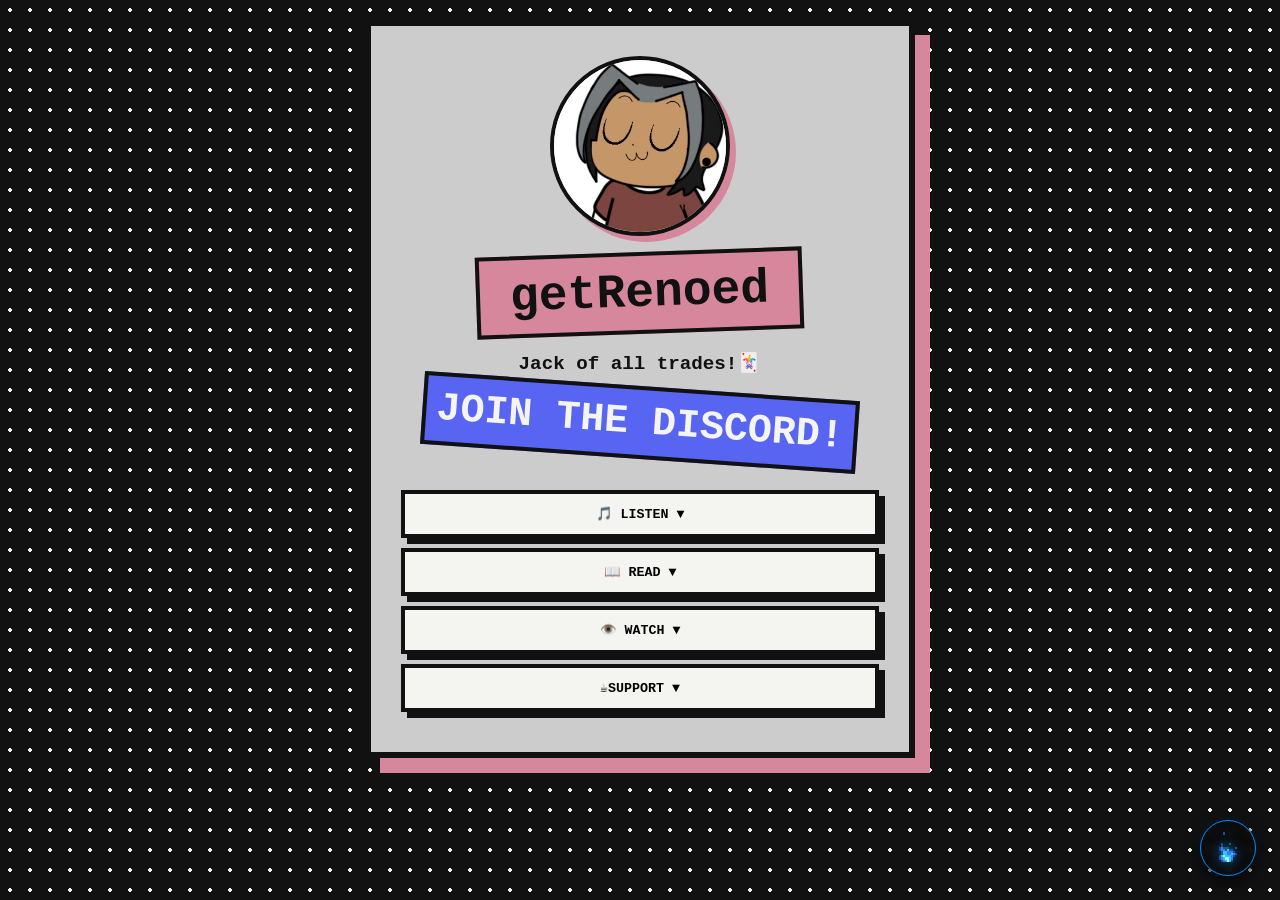
<file: getrenoed/index.htm>
<!DOCTYPE html>
<html lang="es">
<head>
  <base target="_blank">
  <meta name="viewport" content="width=device-width, initial-scale=1">
  <meta charset="utf-8">
  <title> getRenoed - Links </title>
  <link rel="stylesheet" href="style.css">
</head>

<body>
  <div id="container">
  <div class="hero-container" style="text-align: center; margin-bottom: 30px;">
<a href="/getrenoed/index.htm" target="_self" style="text-decoration: none; color: inherit;">
  <img src="perfil.jpg" 
       alt="Reno Quintero" 
       style="width: 180px; height: 180px; border-radius: 50%; border: 4px solid var(--negro); object-fit: cover; margin-bottom: 1px; box-shadow: 6px 6px 0px var(--rosa);cursor: url('images/ani_cursor.gif'), pointer;">
</a>
  <h1> <a href="/getrenoed/index.htm" target="_self" style="color: var(--negro)"><span translate="no">getRenoed</span></a>
  </h1>
      <h2>
        Jack of all trades!🃏
      </h2>
  <h3>
  <a href="https://discord.gg/ZHpCRGwGhR" style="margin-bottom: 5px;">JOIN THE <span translate="no"> DISCORD!</span> </a>
  </h3>
    </div>

    <button class="dropdown-btn" onclick="toggleMenu('escucha')">🎵 LISTEN ▼</button>
    <div id="escucha" class="dropdown-content">
      <a href="https://tidal.com/artist/76852786" class="btn-negro"><span translate="no">TIDAL</span></a>
      <a href="https://music.youtube.com/@reno.quintero" class="btn-negro">YOUTUBE MUSIC</a>
    </div>

    <button class="dropdown-btn" onclick="toggleMenu('lee')">📖 READ ▼</button>
    <div id="lee" class="dropdown-content">
      <a href="https://www.instagram.com/getRenoed" class="btn-negro">INSTAGRAM</a>
      <a href="https://bsky.app/profile/getRenoed.bsky.social" class="btn-negro">BSKY</a>
      <a href="https://twitter.com/getrenoed" class="btn-negro">TWITTER(X)</a>
    </div>

    <button class="dropdown-btn" onclick="toggleMenu('mira')">👁️ WATCH ▼</button>
    <div id="mira" class="dropdown-content">
      <a href="https://www.youtube.com/@getRenoed" class="btn-negro">YOUTUBE</a>
      <a href="https://www.youtube.com/@getvoded" class="btn-negro">YOUTUBE (VODs)</a>
      <a href="https://www.twitch.tv/getrenoed" class="btn-negro"><span translate="no">TWITCH</span></a>
      <a href="https://www.tiktok.com/@getrenoed" class="btn-negro">TIKTOK</a>
    </div>

    <button class="dropdown-btn" onclick="toggleMenu('apoya')">☕️SUPPORT ▼</button>
    <div id="apoya" class="dropdown-content">
      <a href="https://ko-fi.com/renoquintero" class="btn-negro">KO-FI</a>
      <a href="https://reno-quintero.bandcamp.com/track/an-logo" class="btn-negro">BANDCAMP</a>
      <a href="https://discord.gg/ZHpCRGwGhR" class="btn-negro"><span translate="no">DISCORD</span></a>
    </div>

  </div>


<aside class="sfn-float-widget" aria-label="SFN Lore Portal">
    <a href="https://renoquintero.com/soulfirenation/index2.htm" class="sfn-float-link" target="_self">
      <img src="blue-flame.gif" alt="Blue Flame" class="sfn-float-icon" id="sfn-widget-img" />
      <span class="sfn-tooltip">The <span translate="no"> Soulfire Nation </span> Archives</span>
    </a>
  </aside>

  <!-- language select -->
  <div class="gtranslate_wrapper"></div>
<script>window.gtranslateSettings = {"default_language":"en","native_language_names":true,"detect_browser_language":true,"languages":["en","es","it","fr"],"wrapper_selector":".gtranslate_wrapper","flag_style":"3d","alt_flags":{"en":"usa","es":"mexico"}}</script>
<script src="https://cdn.gtranslate.net/widgets/latest/float.js" defer></script>
  
  <script>
    function toggleMenu(id) {
      var x = document.getElementById(id);
      if (x.style.display === "flex") {
        x.style.display = "none";
      } else {
        x.style.display = "flex";
      }
    }
    const widgetImg = document.getElementById('sfn-widget-img');
    if (widgetImg) {
      widgetImg.src = 'blue-flame.gif?' + Date.now();
    }
    function copiarLink() {
      navigator.clipboard.writeText(window.location.href);
      alert("¡Copied!");
    }
  </script>

</body>
</html>
</file>
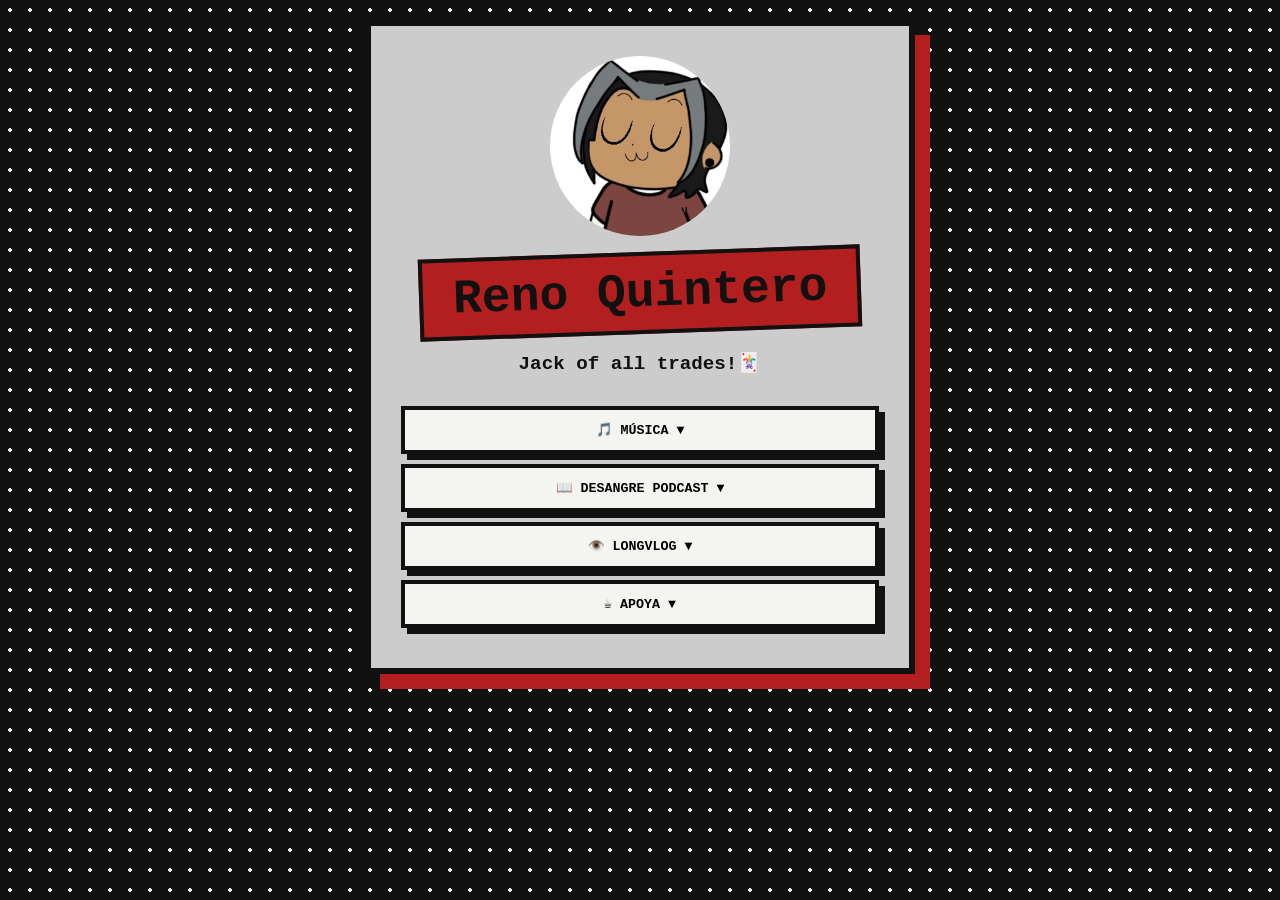
<file: renoquintero/index.htm>
<!DOCTYPE html>
<html lang="es">
<head>
  <base target="_blank">
  <meta name="viewport" content="width=device-width, initial-scale=1">
  <meta charset="utf-8">
  <title>Reno Quintero - Enlaces</title>
  <link rel="stylesheet" href="style.css">
</head>

<body>
  <div id="container">
  <div class="hero-container" style="text-align: center; margin-bottom: 30px;">
<a href="index.html" target="_self" style="text-decoration: none; color: inherit;">
  <img src="perfil.jpg" 
       alt="Reno Quintero" 
       style="width: 180px; height: 180px; border-radius: 50%; border: 4px solid var(--negro); object-fit: cover; margin-bottom: 1px; box-shadow: 6px 6px 0px var(--rosa);cursor: url('images/ani_cursor.gif'), pointer;">
</a>
  <h1> <a href="/renoquintero/index.htm" target="_self" style="color: var(--negro)">Reno Quintero </a>
  </h1>
      <h2>
        Jack of all trades!🃏
      </h2>
    </div>
    
    <button class="dropdown-btn" onclick="toggleMenu('escucha')">🎵 Música ▼</button>
    <div id="escucha" class="dropdown-content">
      <a href="https://tidal.com/artist/76852786" class="btn-negro">TIDAL</a>
      <a href="https://music.youtube.com/@reno.quintero" class="btn-negro">YOUTUBE MUSIC</a>
    </div>

    <button class="dropdown-btn" onclick="toggleMenu('lee')">📖 Desangre Podcast ▼</button>
    <div id="lee" class="dropdown-content">
      <a href="#" class="btn-negro">YOUTUBE (pronto!)</a>
    </div>

    <button class="dropdown-btn" onclick="toggleMenu('mira')">👁️ LongVlog ▼</button>
    <div id="mira" class="dropdown-content">
      <a href="https://youtu.be/loU-BAVOU3E" class="btn-negro">TEMPORADA 1</a>
      <a href="#" class="btn-negro">TEMPORADA 2 (PROXIMAMENTE)</a>
    </div>

    <button class="dropdown-btn" onclick="toggleMenu('apoya')">☕️ Apoya ▼</button>
    <div id="apoya" class="dropdown-content">
      <a href="https://ko-fi.com/renoquintero" class="btn-negro">KO-FI</a>
      <a href="https://reno-quintero.bandcamp.com/track/an-logo" class="btn-negro">BANDCAMP</a>
    </div>

  </div>

  <script>
    function toggleMenu(id) {
      var x = document.getElementById(id);
      if (x.style.display === "flex") {
        x.style.display = "none";
      } else {
        x.style.display = "flex";
      }
    }
    const widgetImg = document.getElementById('sfn-widget-img');
    if (widgetImg) {
      widgetImg.src = 'blue-flame.gif?' + Date.now();
    }
    function copiarLink() {
      navigator.clipboard.writeText(window.location.href);
      alert("¡Copied!");
    }
  </script>

</body>
</html>
</file>
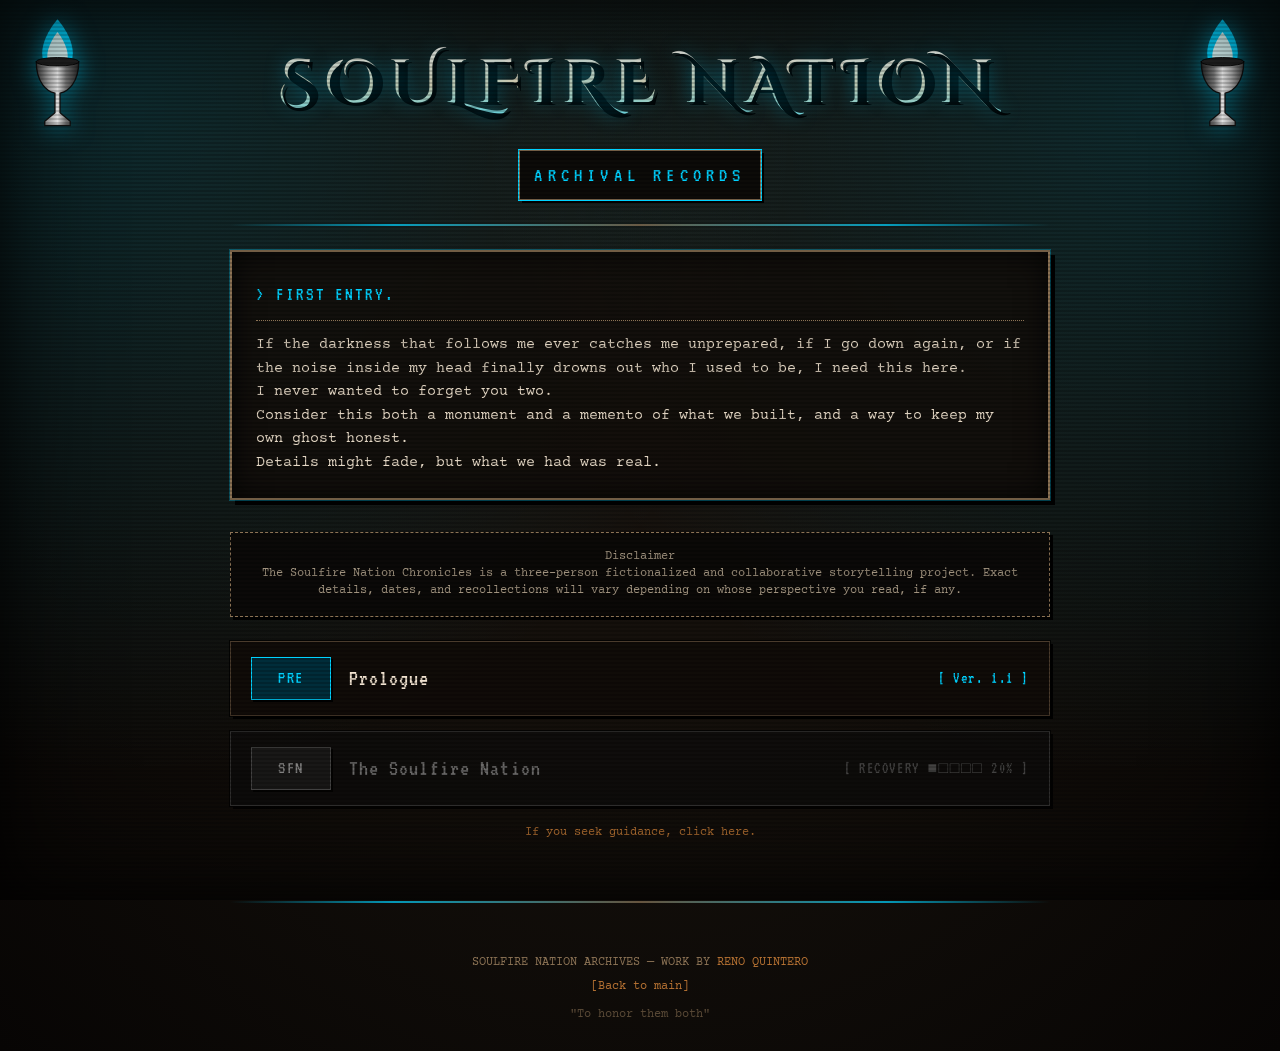
<file: soulfirenation/index.htm>
<!DOCTYPE html>
<html lang="en">
<head>
<link rel="icon" type="image/x-icon" href="https://renoquintero.com/soulfirenation/favicon.ico">

  <meta charset="UTF-8">
  <meta name="viewport" content="width=device-width, initial-scale=1.0">
  <title>Soulfire Nation Chronicles</title>
  
  <!-- Atmosphere, Manuscript & Retro Fonts -->
  <link rel="preconnect" href="https://fonts.googleapis.com">
  <link rel="preconnect" href="https://fonts.gstatic.com" crossorigin>
  <link href="https://fonts.googleapis.com/css2?family=Cinzel+Decorative:wght@700&family=Cinzel:wght@600;900&family=VT323&family=Courier+Prime:ital,wght@0,400;0,700;1,400&display=swap" rel="stylesheet">

  <link rel="stylesheet" href="style.css">
</head>
<body>

  <!-- MAIN LOBBY CONTENT -->
  <div class="lobby-wrapper">

    <!-- FIRST ENTRY -->
    <div class="anchor-box">
      <header>> FIRST ENTRY.</header>
      <p>If the darkness that follows me ever catches me unprepared, if I go down again, or if the noise inside my head finally drowns out who I used to be, I need this here.</p>
      <p>I never wanted to forget you two.</p>
      <p>Consider this both a monument and a memento of what we built, and a way to keep my own ghost honest.</p>
      <p>Details might fade, but what we had was real.</p>
    </div>

    <!-- DISCLAIMER BOX -->
    <div class="disclaimer-box">
      <p>Disclaimer</p>
      <p>The <span translate="no">Soulfire Nation</span> Chronicles is a three-person fictionalized and collaborative storytelling project. Exact details, dates, and recollections will vary depending on whose perspective you read, if any.</p>
    </div>

<!-- ERA CHAPTER LINKS -->
<div class="era-grid">
      
<!-- Prologue -->
      <a href="/soulfirenation/chapters/prologue.htm" class="era-card">
        <div class="era-info">
          <span class="era-tag tag-cyan">PRE</span>
          <span class="era-title"> Prologue </span>
        </div>
        <span class="era-status" style="color: var(--cyan)">[ Ver. 1.1 ]</span>
      </a>
      
<!-- Gray -->
  <a href="#" class="era-card is-gray">
    <div class="era-info">
      <span class="era-tag tag-gray">SFN</span>
      <span class="era-title"> The <span translate="no">Soulfire Nation</span> </span>
    </div>
        <span class="era-status">[ RECOVERY ■□□□□ 20% ]</span>
  </a>


<a href="/soulfirenation/chapters/guide.htm" style="text-align: center; font-size: 12px;"> If you seek guidance, click here. </a>

</div>
    
<hr class="parchment-hr">

</div>

<script src="template.js"></script>
</body>
</html>
</file>
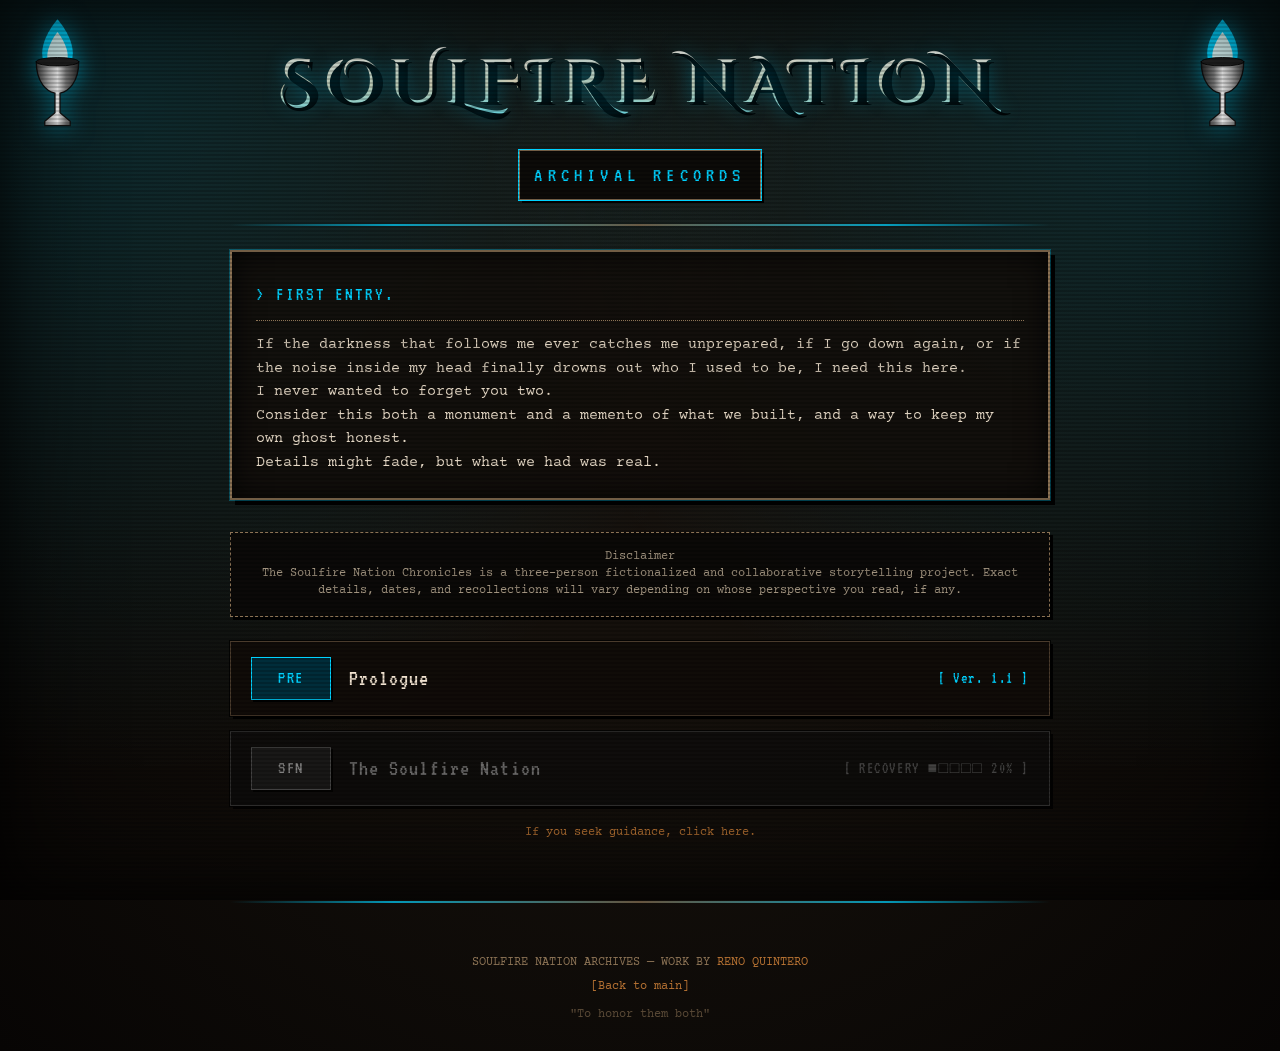
<file: soulfirenation/index.html>
<!DOCTYPE html>
<html lang="en">
<head>
  <meta charset="UTF-8">
  <meta name="viewport" content="width=device-width, initial-scale=1.0">
  <title>Soulfire Nation Chronicles</title>
  
  <!-- Atmosphere, Manuscript & Retro Fonts -->
  <link rel="preconnect" href="https://fonts.googleapis.com">
  <link rel="preconnect" href="https://fonts.gstatic.com" crossorigin>
  <link href="https://fonts.googleapis.com/css2?family=Cinzel+Decorative:wght@700&family=Cinzel:wght@600;900&family=VT323&family=Courier+Prime:ital,wght@0,400;0,700;1,400&display=swap" rel="stylesheet">

  <link rel="stylesheet" href="style.css">
</head>
<body>

  <!-- MAIN LOBBY CONTENT -->
  <div class="lobby-wrapper">

    <!-- FIRST ENTRY -->
    <div class="anchor-box">
      <header>> FIRST ENTRY.</header>
      <p>If the darkness that follows me ever catches me unprepared, if I go down again, or if the noise inside my head finally drowns out who I used to be, I need this here.</p>
      <p>I never wanted to forget you two.</p>
      <p>Consider this both a monument and a memento of what we built, and a way to keep my own ghost honest.</p>
      <p>Details might fade, but what we had was real.</p>
    </div>

    <!-- DISCLAIMER BOX -->
    <div class="disclaimer-box">
      <p>Disclaimer</p>
      <p>The Soulfire Nation Chronicles is a three-person fictionalized and collaborative storytelling project. Exact details, dates, and recollections will vary depending on whose perspective you read, if any.</p>
    </div>

<!-- ERA CHAPTER LINKS -->
<div class="era-grid">
      
<!-- Prologue -->
      <a href="/soulfirenation/chapters/prologue.htm" class="era-card">
        <div class="era-info">
          <span class="era-tag tag-cyan">PRE</span>
          <span class="era-title"> Prologue </span>
        </div>
        <span class="era-status" style="color: var(--cyan)">[ Ver. 1.1 ]</span>
      </a>
      
<!-- Gray -->
  <a href="#" class="era-card is-gray">
    <div class="era-info">
      <span class="era-tag tag-gray">SFN</span>
      <span class="era-title"> The Soulfire Nation </span>
    </div>
        <span class="era-status">[ RECOVERY ■□□□□ 20% ]</span>
  </a>


<a href="/soulfirenation/chapters/guide.htm" style="text-align: center; font-size: 12px;"> If you seek guidance, click here. </a>

</div>
    
<hr class="parchment-hr">

</div>

<script src="template.js"></script>
</body>
</html>
</file>
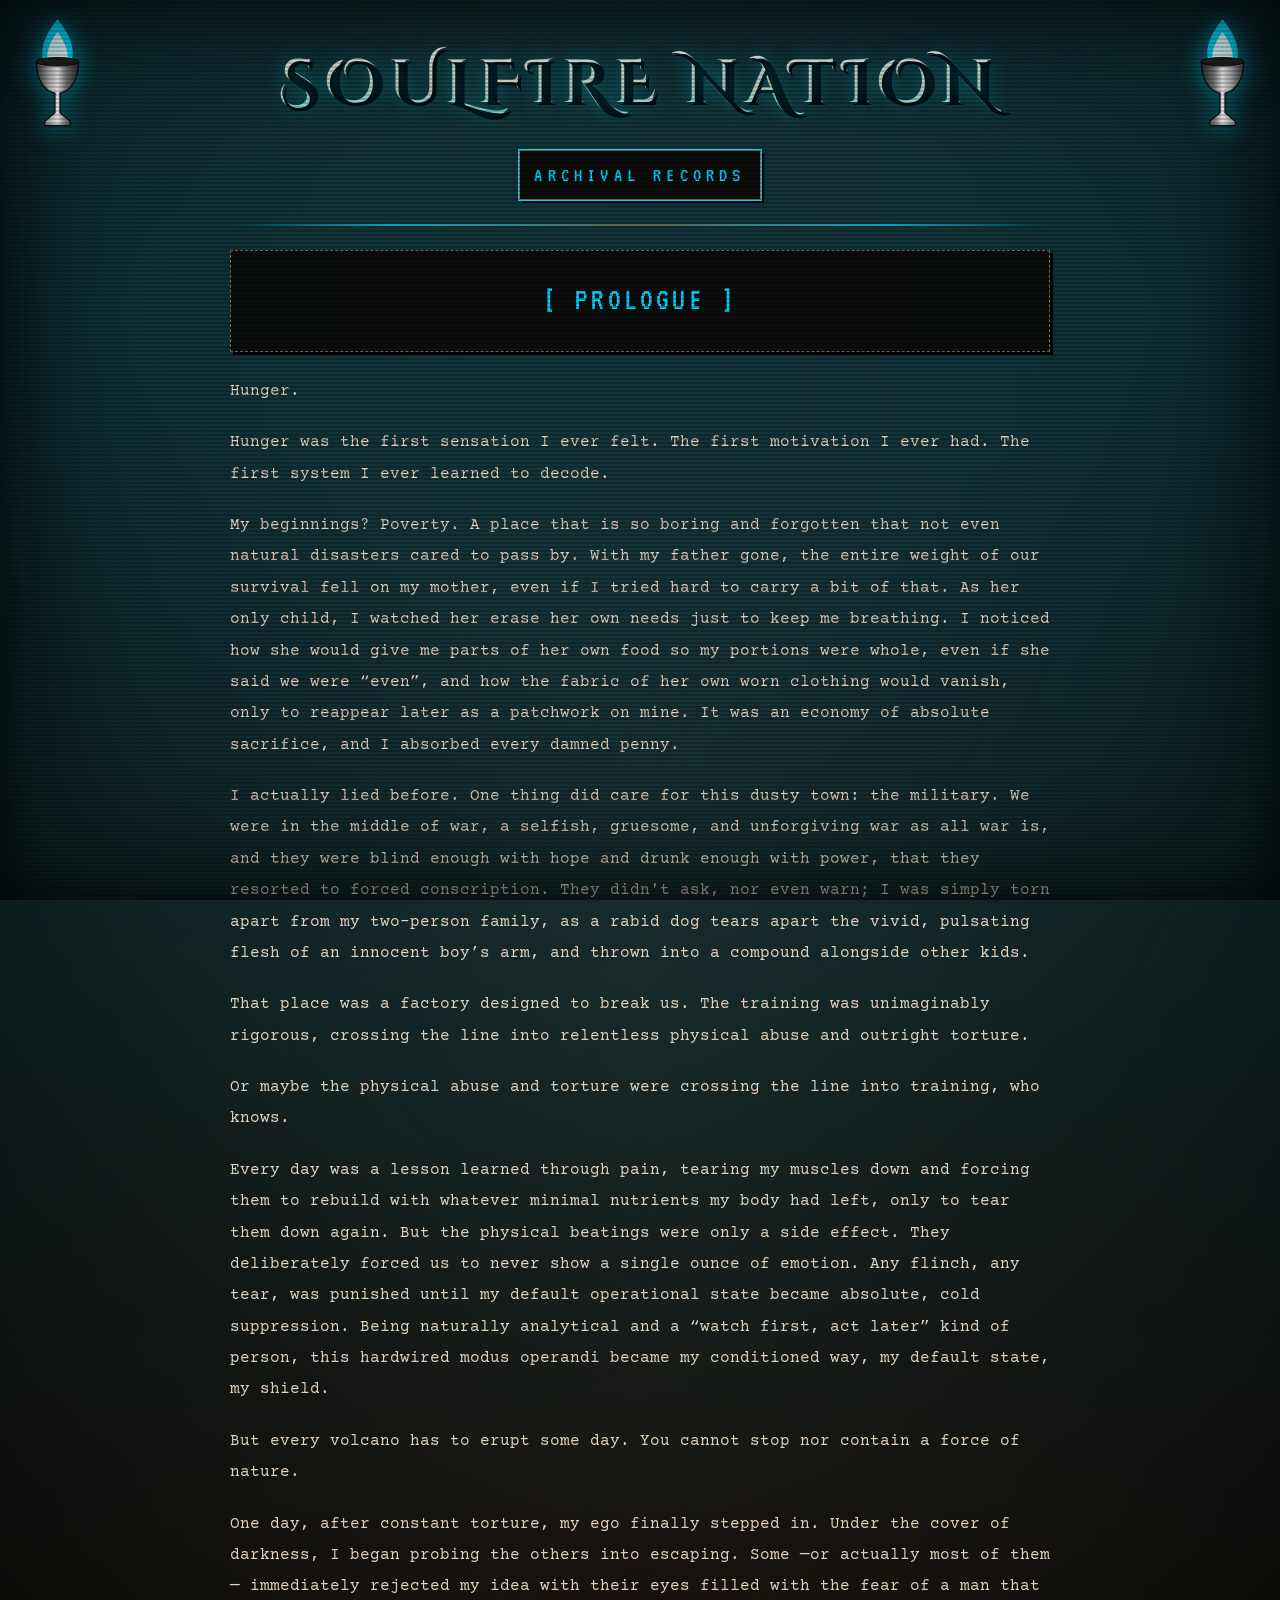
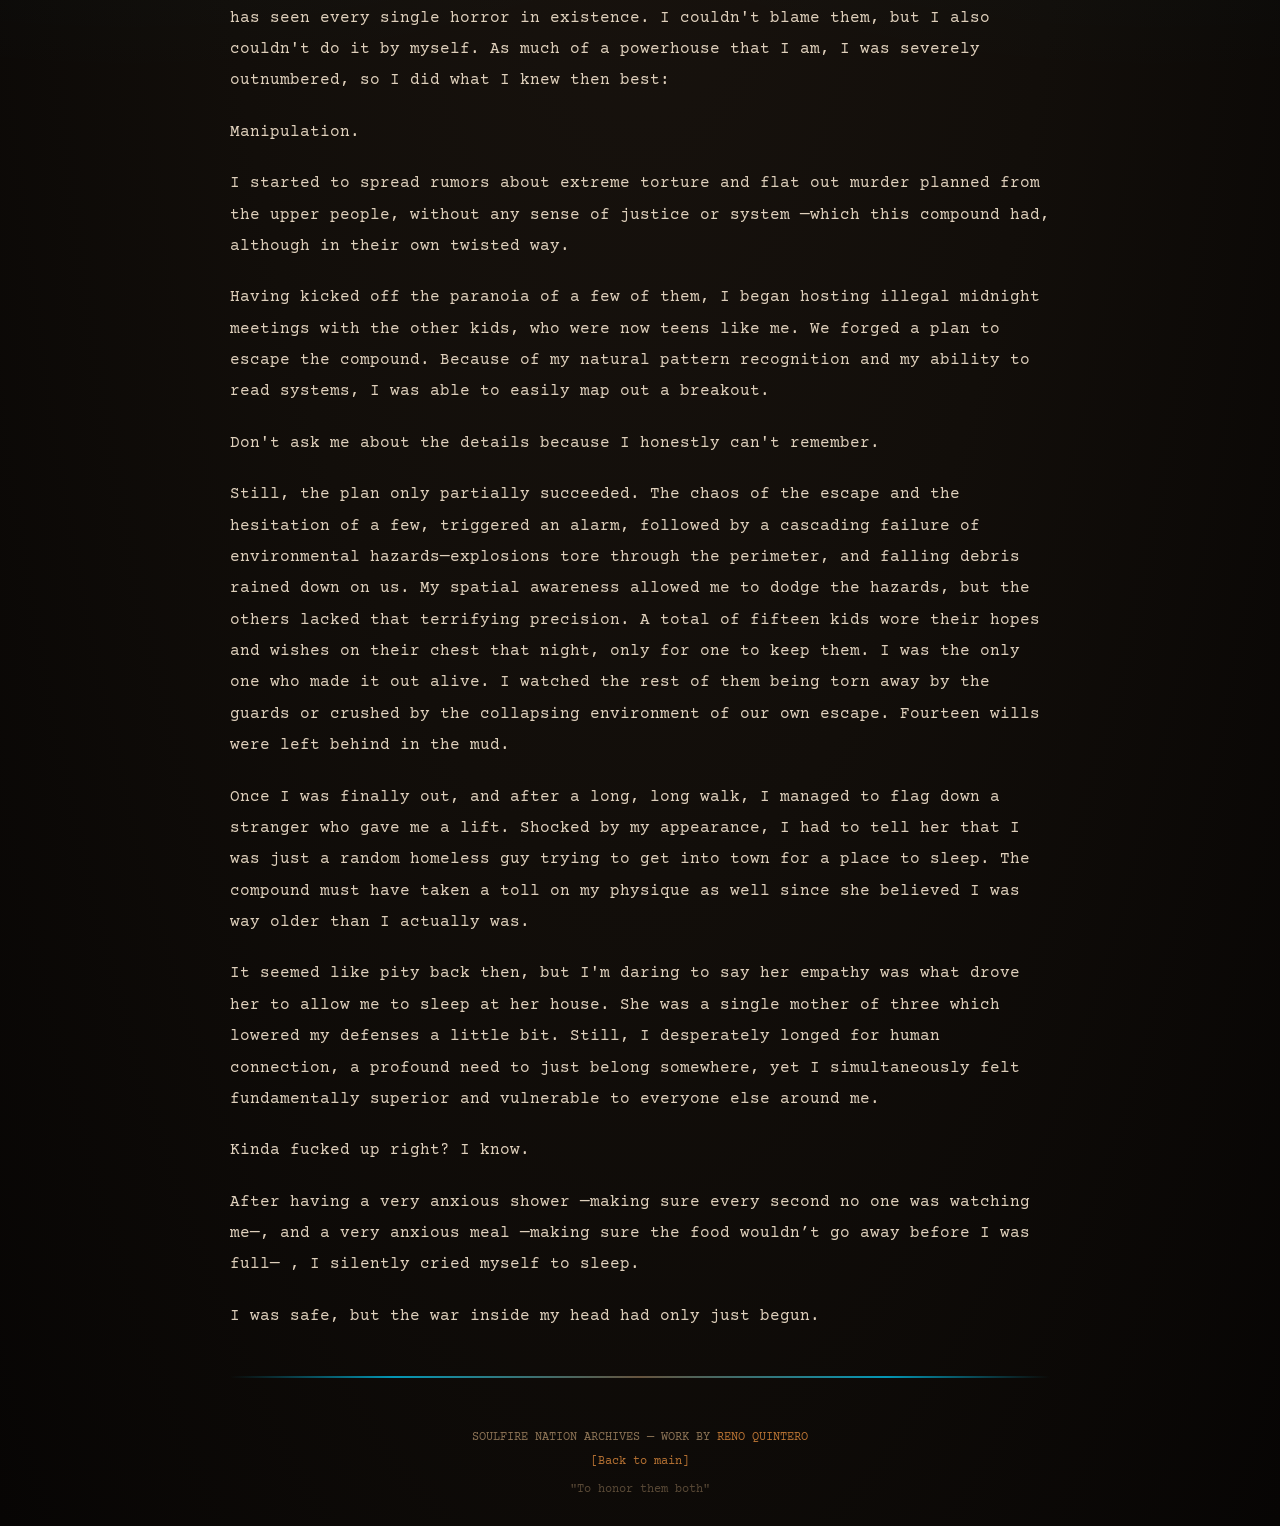
<file: soulfirenation/prologue.htm>
<!DOCTYPE html>
<html lang="en">
<head>
  <meta charset="UTF-8">
  <meta name="viewport" content="width=device-width, initial-scale=1.0">
  <title>Soulfire Nation Chronicles - Prologue</title>
  
  <!-- Atmosphere, Manuscript & Retro Fonts -->
  <link rel="preconnect" href="https://fonts.googleapis.com">
  <link rel="preconnect" href="https://fonts.gstatic.com" crossorigin>
  <link href="https://fonts.googleapis.com/css2?family=Cinzel+Decorative:wght@700&family=Cinzel:wght@600;900&family=VT323&family=Courier+Prime:ital,wght@0,400;0,700;1,400&display=swap" rel="stylesheet">

  <!-- External Stylesheet -->
  <link rel="stylesheet" href="/soulfirenation/style.css">
</head>
<body>

  <!-- MAIN CONTENT -->
  <div class="lobby-wrapper">

    <div class="disclaimer-box">
      <span class="disclaimer-title">[ PROLOGUE ]</span>
    </div>

    <div class="reading-content">
<p>Hunger.
<p>Hunger was the first sensation I ever felt. The first motivation I ever had. The first system I ever learned to decode.
<p>My beginnings? Poverty. A place that is so boring and forgotten that not even natural disasters cared to pass by. With my father gone, the entire weight of our survival fell on my mother, even if I tried hard to carry a bit of that. As her only child, I watched her erase her own needs just to keep me breathing. I noticed how she would give me parts of her own food so my portions were whole, even if she said we were “even”, and how the fabric of her own worn clothing would vanish, only to reappear later as a patchwork on mine. It was an economy of absolute sacrifice, and I absorbed every damned penny.
<p>I actually lied before. One thing did care for this dusty town: the military. We were in the middle of war, a selfish, gruesome, and unforgiving war as all war is, and they were blind enough with hope and drunk enough with power, that they resorted to forced conscription. They didn't ask, nor even warn; I was simply torn apart from my two-person family, as a rabid dog tears apart the vivid, pulsating flesh of an innocent boy’s arm, and thrown into a compound alongside other kids.
<p>That place was a factory designed to break us. The training was unimaginably rigorous, crossing the line into relentless physical abuse and outright torture.
<p>Or maybe the physical abuse and torture were crossing the line into training, who knows.
<p>Every day was a lesson learned through pain, tearing my muscles down and forcing them to rebuild with whatever minimal nutrients my body had left, only to tear them down again. But the physical beatings were only a side effect. They deliberately forced us to never show a single ounce of emotion. Any flinch, any tear, was punished until my default operational state became absolute, cold suppression. Being naturally analytical and a “watch first, act later” kind of person, this hardwired modus operandi became my conditioned way, my default state, my shield.
<p>But every volcano has to erupt some day. You cannot stop nor contain a force of nature.
<p>One day, after constant torture, my ego finally stepped in. Under the cover of darkness, I began probing the others into escaping. Some —or actually most of them— immediately rejected my idea with their eyes filled with the fear of a man that has seen every single horror in existence. I couldn't blame them, but I also couldn't do it by myself. As much of a powerhouse that I am, I was severely outnumbered, so I did what I knew then best:
<p>Manipulation.
<p>I started to spread rumors about extreme torture and flat out murder planned from the upper people, without any sense of justice or system —which this compound had, although in their own twisted way.
<p>Having kicked off the paranoia of a few of them, I began hosting illegal midnight meetings with the other kids, who were now teens like me. We forged a plan to escape the compound. Because of my natural pattern recognition and my ability to read systems, I was able to easily map out a breakout.
<p>Don't ask me about the details because I honestly can't remember.
<p>Still, the plan only partially succeeded. The chaos of the escape and the hesitation of a few, triggered an alarm, followed by a cascading failure of environmental hazards—explosions tore through the perimeter, and falling debris rained down on us. My spatial awareness allowed me to dodge the hazards, but the others lacked that terrifying precision. A total of fifteen kids wore their hopes and wishes on their chest that night, only for one to keep them. I was the only one who made it out alive. I watched the rest of them being torn away by the guards or crushed by the collapsing environment of our own escape. Fourteen wills were left behind in the mud.
<p>Once I was finally out, and after a long, long walk, I managed to flag down a stranger who gave me a lift. Shocked by my appearance, I had to tell her that I was just a random homeless guy trying to get into town for a place to sleep. The compound must have taken a toll on my physique as well since she believed I was way older than I actually was.
<p>It seemed like pity back then, but I'm daring to say her empathy was what drove her to allow me to sleep at her house. She was a single mother of three which lowered my defenses a little bit. Still, I desperately longed for human connection, a profound need to just belong somewhere, yet I simultaneously felt fundamentally superior and vulnerable to everyone else around me.
<p>Kinda fucked up right? I know.
<p>After having a very anxious shower —making sure every second no one was watching me—, and a very anxious meal —making sure the food wouldn’t go away before I was full— , I silently cried myself to sleep.
<p>I was safe, but the war inside my head had only just begun.
    </div>

    <hr class="parchment-hr">
  </div>

  <!-- PLANTILLA -->
  <script src="template.js"></script>
</body>
</html>
</file>
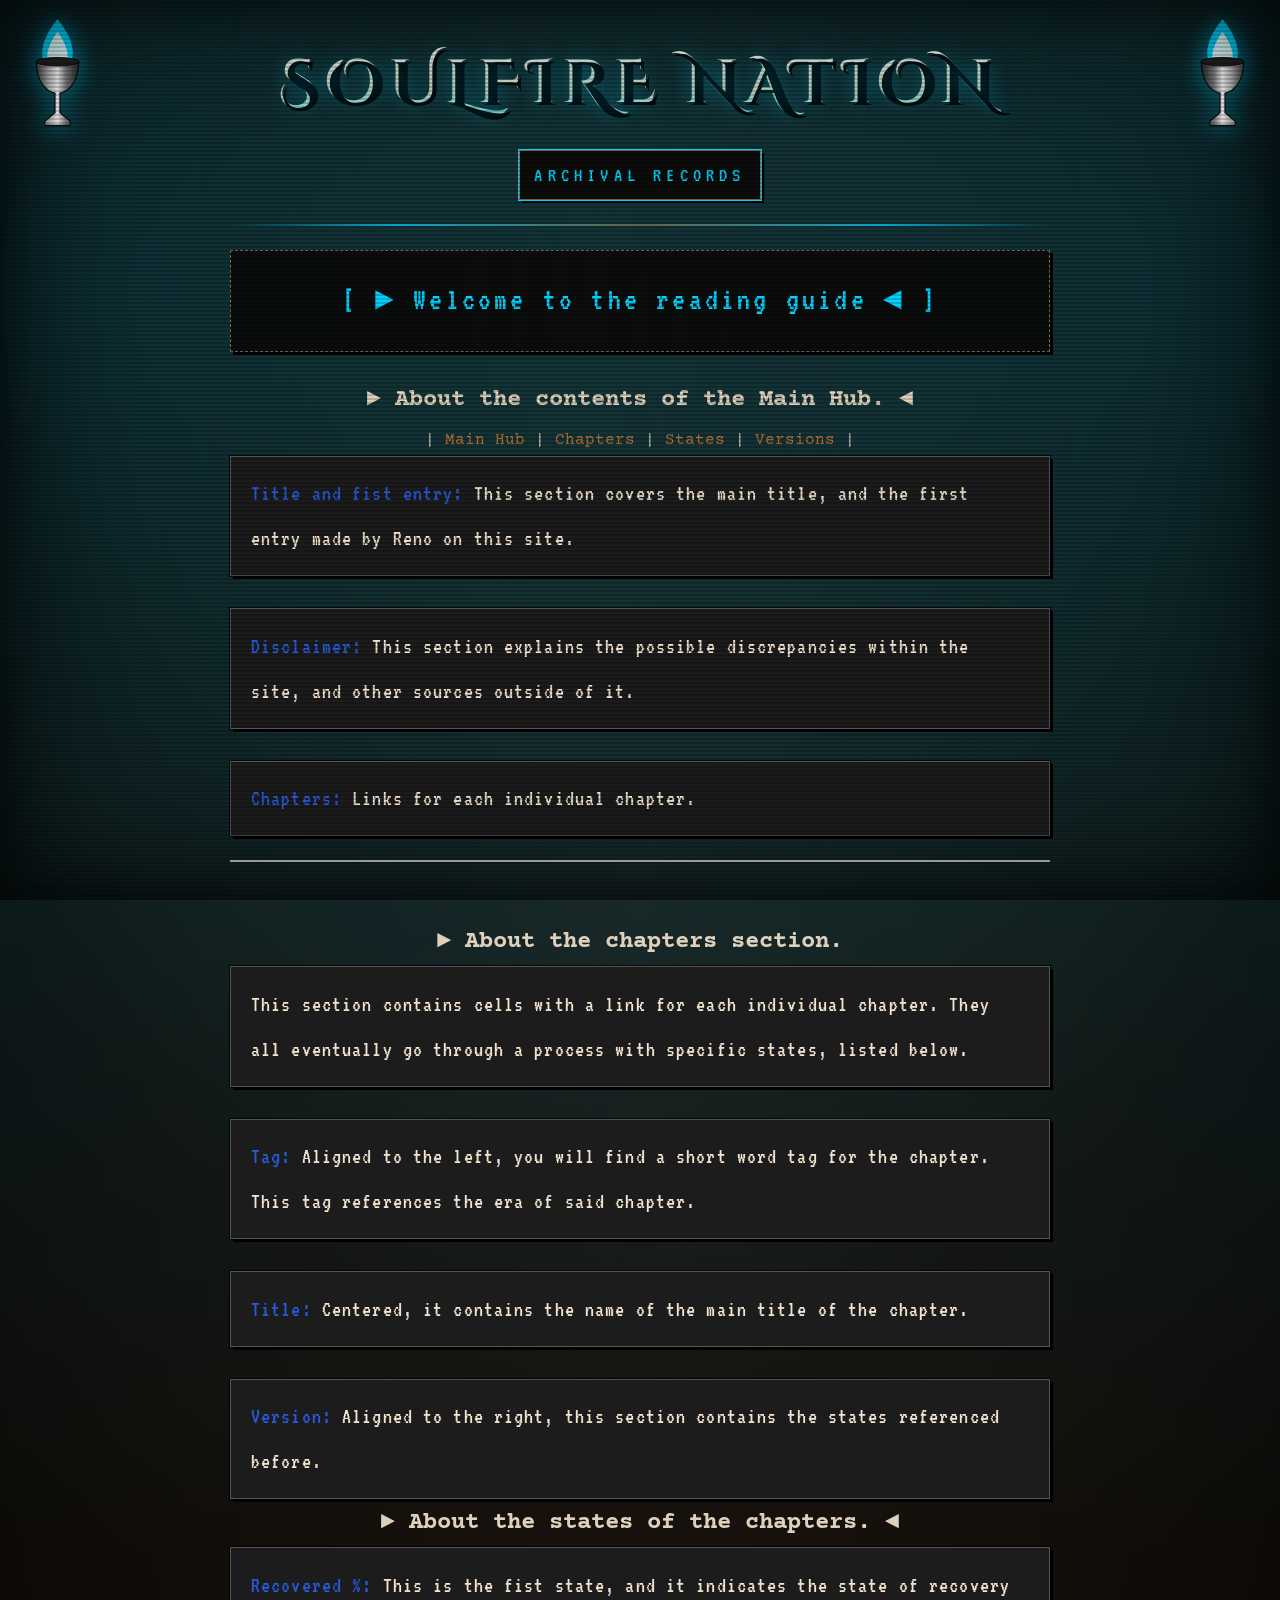
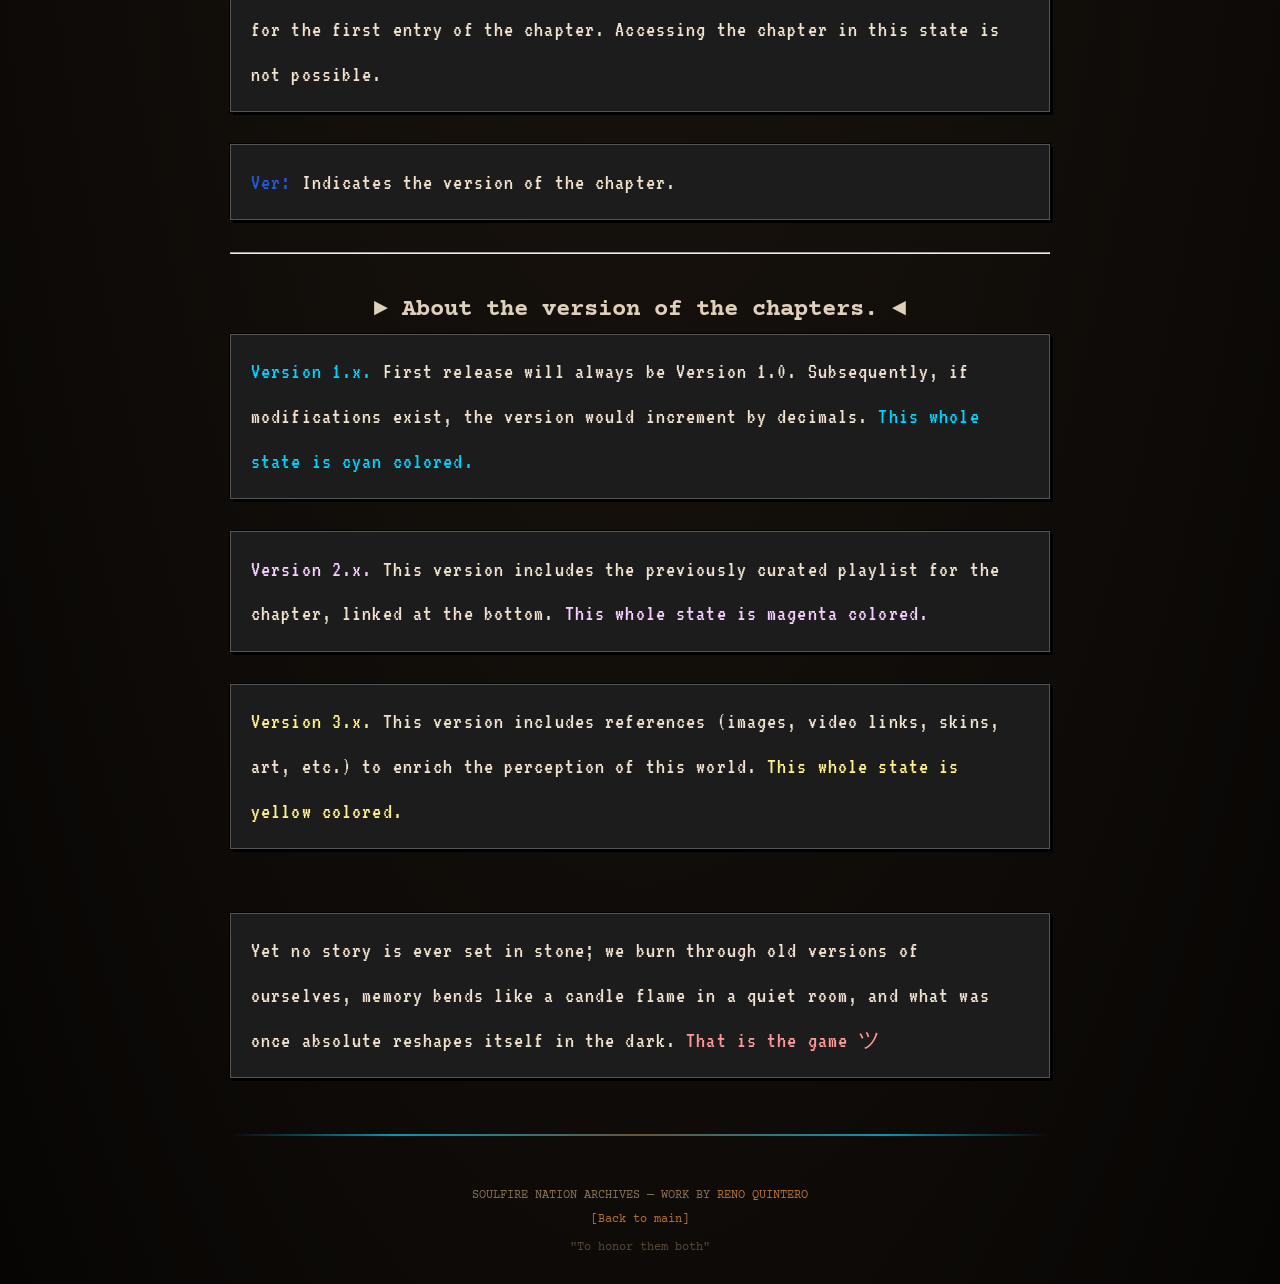
<file: soulfirenation/chapters/guide.htm>
<!DOCTYPE html>
<html lang="en">
<head>
  <meta charset="UTF-8">
  <meta name="viewport" content="width=device-width, initial-scale=1.0">
  <title>Soulfire Nation Chronicles - Prologue</title>
  
  <!-- Atmosphere, Manuscript & Retro Fonts -->
  <link rel="preconnect" href="https://fonts.googleapis.com">
  <link rel="preconnect" href="https://fonts.gstatic.com" crossorigin>
  <link href="https://fonts.googleapis.com/css2?family=Cinzel+Decorative:wght@700&family=Cinzel:wght@600;900&family=VT323&family=Courier+Prime:ital,wght@0,400;0,700;1,400&display=swap" rel="stylesheet">

  <!-- External Stylesheet -->
  <link rel="stylesheet" href="/soulfirenation/style.css">
</head>
<body>

  <!-- MAIN CONTENT -->
  <div class="lobby-wrapper">

    <div class="disclaimer-box">
      <span class="disclaimer-title">[ ► Welcome to the reading guide ◄ ]</span>
    </div>
    <div class="reading-content">
<h2 id="main"> ► About the contents of the Main Hub. ◄ </h2>
<div style="text-align: center;"> | <a href="#main">Main Hub</a> | <a href="#chapters">Chapters</a> | <a href="#states">States</a> | <a href="#versions">Versions</a> | </div> 
      <span class="era-card-static tag-gray">
        <div class="era-info">
          <span class="era-title"> <span style="color: var(--bluee)">Title and fist entry:</span> This section covers the main title, and the first entry made by Reno on this site.
          </span>
        </div>
      </span>
<br>
      <span class="era-card-static tag-gray">
        <div class="era-info">
          <span class="era-title"> <span style="color: var(--bluee)">Disclaimer:</span> This section explains the possible discrepancies within the site, and other sources outside of it.
          </span>
        </div>
      </span>
<br>
      <span class="era-card-static tag-gray">
        <div class="era-info">
          <span class="era-title"> <span style="color: var(--bluee)">Chapters:</span> Links for each individual chapter.
          </span>
        </div>
      </span>
    <hr class="white-hr">
<br>
<h2 id="chapters"> ► About the chapters section. </h2>
      <span class="era-card-static tag-gray">
        <div class="era-info">
          <span class="era-title"> This section contains cells with a link for each individual chapter. They all eventually go through a process with specific states, listed below.
          </span>
        </div>
      </span>
<br>  
      <span class="era-card-static tag-gray">
        <div class="era-info">
          <span class="era-title"> <span style="color: var(--bluee)">Tag:</span> Aligned to the left, you will find a short word tag for the chapter. This tag references the era of said chapter.
          </span>
        </div>
      </span>
<br>      
      <span class="era-card-static tag-gray">
        <div class="era-info">
          <span class="era-title"> <span style="color: var(--bluee)">Title:</span> Centered, it contains the name of the main title of the chapter.
          </span>
        </div>
      </span>
<br>
      <span class="era-card-static tag-gray">
        <div class="era-info">
          <span class="era-title"> <span style="color: var(--bluee)">Version:</span> Aligned to the right, this section contains the states referenced before.
          </span>
        </div>
      </span>

<h2 id="states"> ► About the states of the chapters. ◄ </h2>

      <span class="era-card-static tag-gray">
        <div class="era-info">
          <span class="era-title"> <span style="color: var(--bluee)">Recovered %:</span> This is the fist state, and it indicates the state of recovery for the first entry of the chapter. Accessing the chapter in this state is not possible.
          </span>
        </div>
      </span>
<br>
      <span class="era-card-static tag-gray">
        <div class="era-info">
          <span class="era-title"> <span style="color: var(--bluee)">Ver:</span> Indicates the version of the chapter.
          </span>
        </div>
      </span>
      <br>
<hr style="white-hr">
<br>
<h2 id="versions"> ► About the version of the chapters. ◄ </h2>
      <span class="era-card-static tag-gray">
        <div class="era-info">
          <span class="era-title"> <span style="color: var(--cyan);">Version 1.x.</span> First release will always be Version 1.0. Subsequently, if modifications exist, the version would increment by decimals. <span style="color: var(--cyan);">This whole state is cyan colored.</span>
          </span>
        </div>
      </span>
<br>
      <span class="era-card-static tag-gray">
        <div class="era-info">
          <span class="era-title"> <span style="color: var(--magenta);">Version 2.x.</span> This version includes the previously curated playlist for the chapter, linked at the bottom. <span style="color: var(--magenta);">This whole state is magenta colored.</span>
          </span>
        </div>
      </span>
<br>
      <span class="era-card-static tag-gray">
        <div class="era-info">
          <span class="era-title"> <span style="color: var(--yellow);">Version 3.x.</span> This version includes references (images, video links, skins, art, etc.) to enrich the perception of this world. <span style="color: var(--yellow);">This whole state is yellow colored.</span>
          </span>
        </div>
      </span>
<br>
<br>
            <span class="era-card-static tag-gray">
        <div class="era-info">
          <span class="era-title"> Yet no story is ever set in stone; we burn through old versions of ourselves, memory bends like a candle flame in a quiet room, and what was once absolute reshapes itself in the dark.<span style="color: var(--brown);"> That is the game ツ</span>
          </span>
        </div>
      </span>
      
<br>

    <hr class="parchment-hr">
  </div>

  <!-- PLANTILLA -->
  <script src="/soulfirenation/template.js"></script>
</body>
</html>
</file>
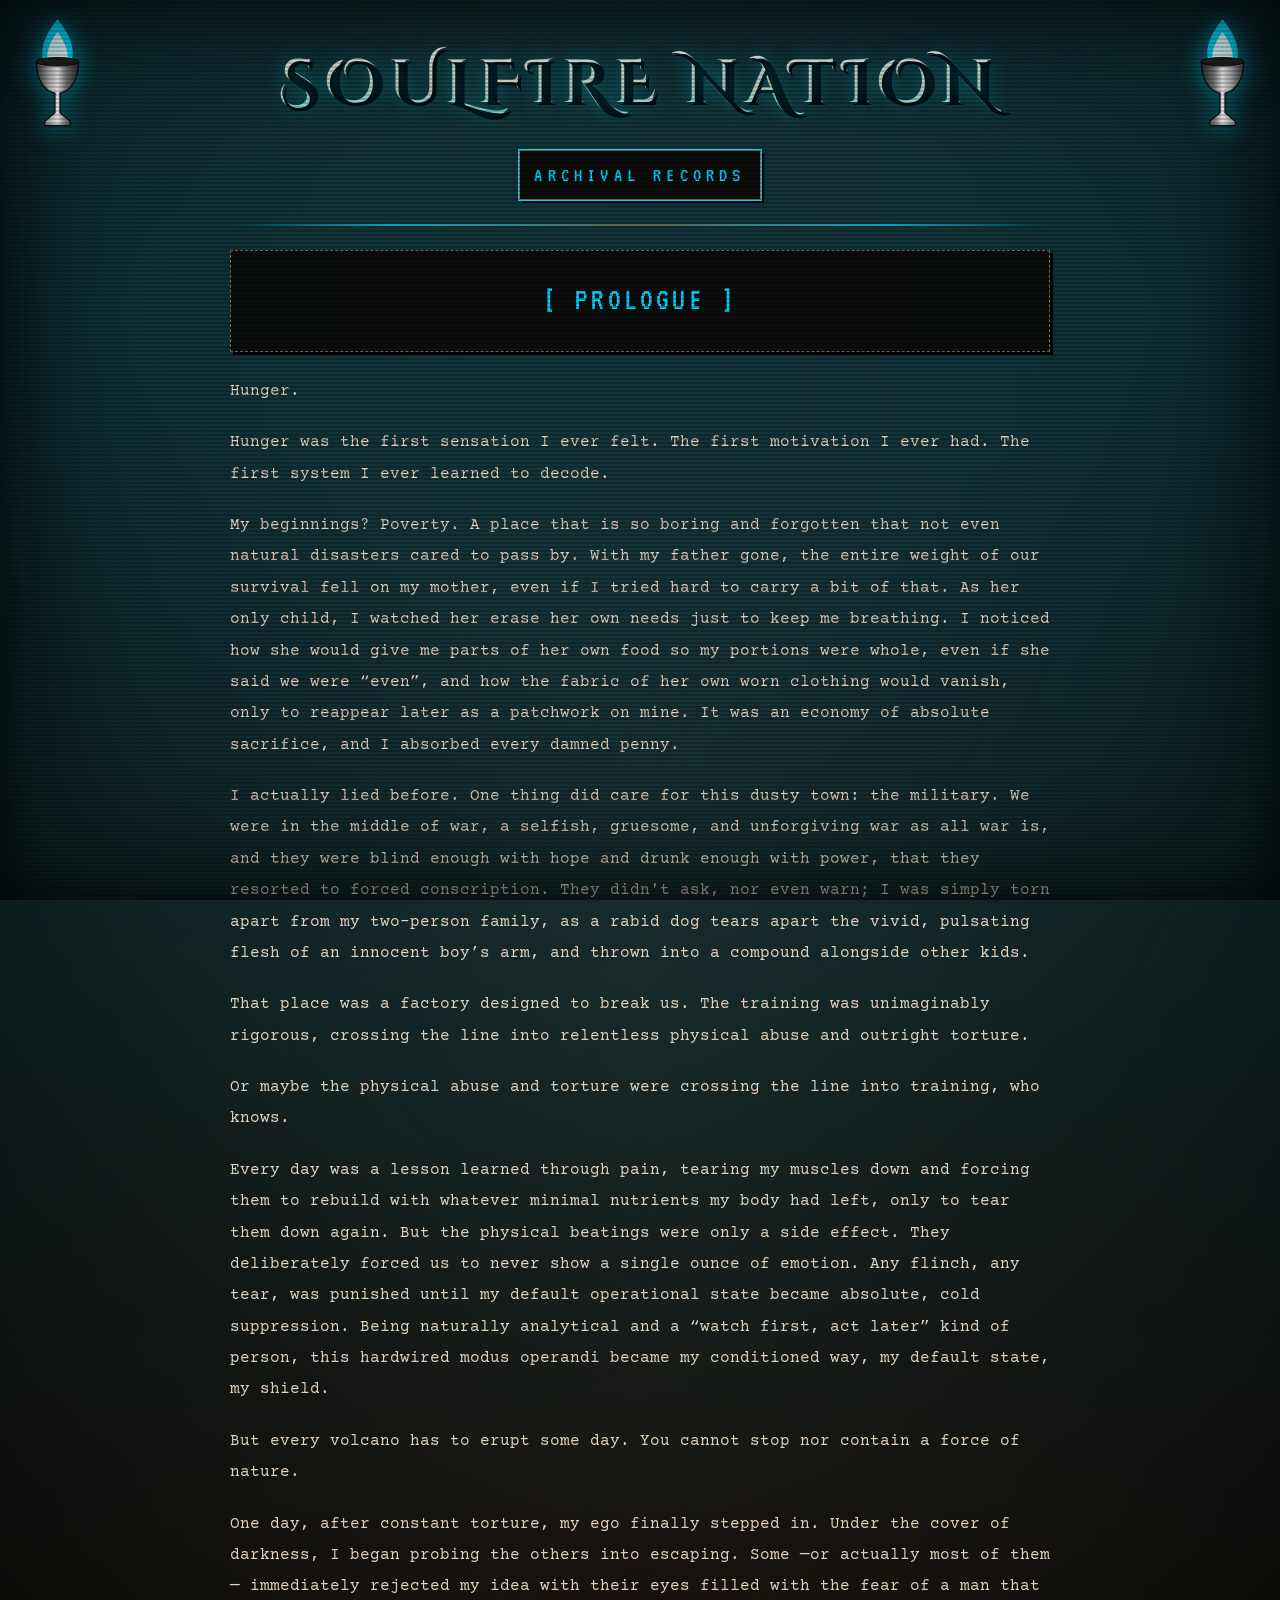
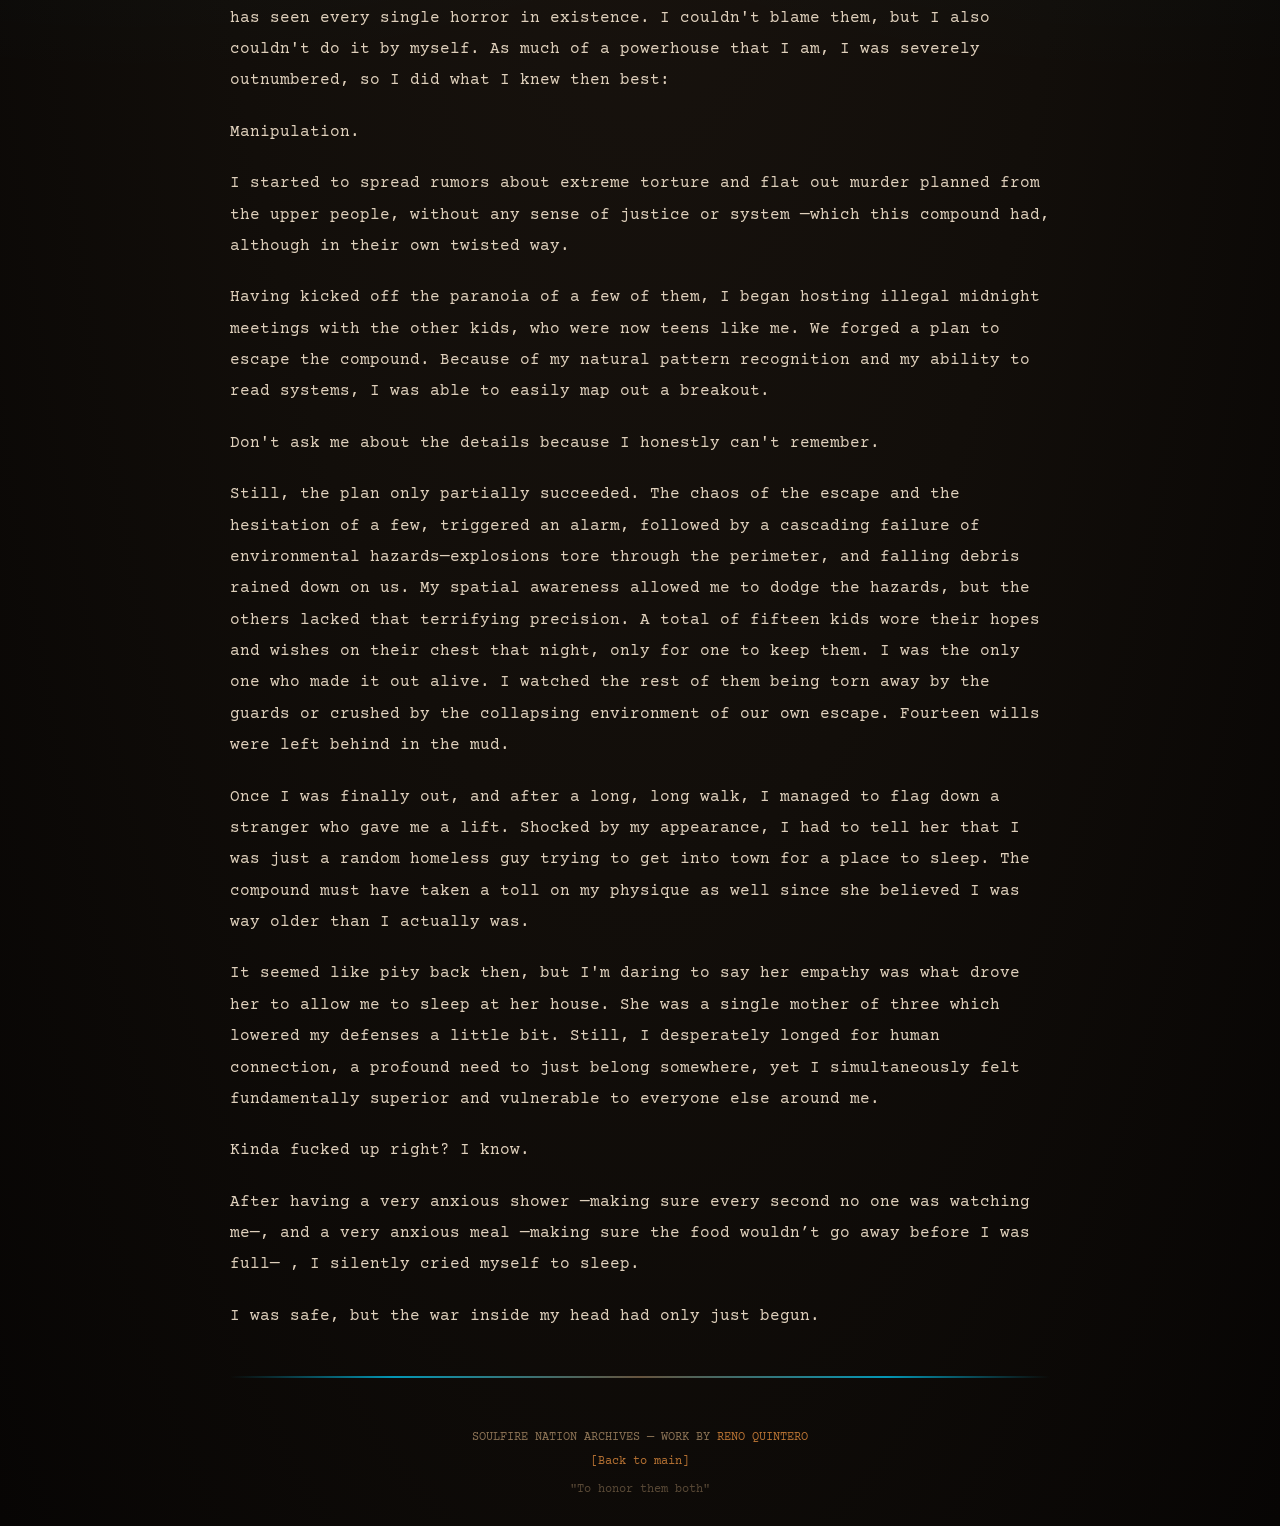
<file: soulfirenation/chapters/prologue.htm>
<!DOCTYPE html>
<html lang="en">
<head>
  <meta charset="UTF-8">
  <meta name="viewport" content="width=device-width, initial-scale=1.0">
  <title>Soulfire Nation Chronicles - Prologue</title>
  
  <!-- Atmosphere, Manuscript & Retro Fonts -->
  <link rel="preconnect" href="https://fonts.googleapis.com">
  <link rel="preconnect" href="https://fonts.gstatic.com" crossorigin>
  <link href="https://fonts.googleapis.com/css2?family=Cinzel+Decorative:wght@700&family=Cinzel:wght@600;900&family=VT323&family=Courier+Prime:ital,wght@0,400;0,700;1,400&display=swap" rel="stylesheet">

  <!-- External Stylesheet -->
  <link rel="stylesheet" href="/soulfirenation/style.css">
</head>
<body>

  <!-- MAIN CONTENT -->
  <div class="lobby-wrapper">

    <div class="disclaimer-box">
      <span class="disclaimer-title">[ PROLOGUE ]</span>
    </div>

    <div class="reading-content">
<p>Hunger.
<p>Hunger was the first sensation I ever felt. The first motivation I ever had. The first system I ever learned to decode.
<p>My beginnings? Poverty. A place that is so boring and forgotten that not even natural disasters cared to pass by. With my father gone, the entire weight of our survival fell on my mother, even if I tried hard to carry a bit of that. As her only child, I watched her erase her own needs just to keep me breathing. I noticed how she would give me parts of her own food so my portions were whole, even if she said we were “even”, and how the fabric of her own worn clothing would vanish, only to reappear later as a patchwork on mine. It was an economy of absolute sacrifice, and I absorbed every damned penny.
<p>I actually lied before. One thing did care for this dusty town: the military. We were in the middle of war, a selfish, gruesome, and unforgiving war as all war is, and they were blind enough with hope and drunk enough with power, that they resorted to forced conscription. They didn't ask, nor even warn; I was simply torn apart from my two-person family, as a rabid dog tears apart the vivid, pulsating flesh of an innocent boy’s arm, and thrown into a compound alongside other kids.
<p>That place was a factory designed to break us. The training was unimaginably rigorous, crossing the line into relentless physical abuse and outright torture.
<p>Or maybe the physical abuse and torture were crossing the line into training, who knows.
<p>Every day was a lesson learned through pain, tearing my muscles down and forcing them to rebuild with whatever minimal nutrients my body had left, only to tear them down again. But the physical beatings were only a side effect. They deliberately forced us to never show a single ounce of emotion. Any flinch, any tear, was punished until my default operational state became absolute, cold suppression. Being naturally analytical and a “watch first, act later” kind of person, this hardwired modus operandi became my conditioned way, my default state, my shield.
<p>But every volcano has to erupt some day. You cannot stop nor contain a force of nature.
<p>One day, after constant torture, my ego finally stepped in. Under the cover of darkness, I began probing the others into escaping. Some —or actually most of them— immediately rejected my idea with their eyes filled with the fear of a man that has seen every single horror in existence. I couldn't blame them, but I also couldn't do it by myself. As much of a powerhouse that I am, I was severely outnumbered, so I did what I knew then best:
<p>Manipulation.
<p>I started to spread rumors about extreme torture and flat out murder planned from the upper people, without any sense of justice or system —which this compound had, although in their own twisted way.
<p>Having kicked off the paranoia of a few of them, I began hosting illegal midnight meetings with the other kids, who were now teens like me. We forged a plan to escape the compound. Because of my natural pattern recognition and my ability to read systems, I was able to easily map out a breakout.
<p>Don't ask me about the details because I honestly can't remember.
<p>Still, the plan only partially succeeded. The chaos of the escape and the hesitation of a few, triggered an alarm, followed by a cascading failure of environmental hazards—explosions tore through the perimeter, and falling debris rained down on us. My spatial awareness allowed me to dodge the hazards, but the others lacked that terrifying precision. A total of fifteen kids wore their hopes and wishes on their chest that night, only for one to keep them. I was the only one who made it out alive. I watched the rest of them being torn away by the guards or crushed by the collapsing environment of our own escape. Fourteen wills were left behind in the mud.
<p>Once I was finally out, and after a long, long walk, I managed to flag down a stranger who gave me a lift. Shocked by my appearance, I had to tell her that I was just a random homeless guy trying to get into town for a place to sleep. The compound must have taken a toll on my physique as well since she believed I was way older than I actually was.
<p>It seemed like pity back then, but I'm daring to say her empathy was what drove her to allow me to sleep at her house. She was a single mother of three which lowered my defenses a little bit. Still, I desperately longed for human connection, a profound need to just belong somewhere, yet I simultaneously felt fundamentally superior and vulnerable to everyone else around me.
<p>Kinda fucked up right? I know.
<p>After having a very anxious shower —making sure every second no one was watching me—, and a very anxious meal —making sure the food wouldn’t go away before I was full— , I silently cried myself to sleep.
<p>I was safe, but the war inside my head had only just begun.
    </div>

    <hr class="parchment-hr">
  </div>

  <!-- PLANTILLA -->
  <script src="/soulfirenation/template.js"></script>
</body>
</html>
</file>
<file: getrenoed/style.css>
html {
  overflow-y: scroll;
}

* {
  box-sizing: border-box;
}

/* colores */
:root {
    --rosa: #d6879c;     
    --negro: #111111;          
    --blanco: #f4f4f0;         
    --gris: #cccccc;
    --amarillo: #ffcc00;
    --blurple: #5865F2;
    --azul: #0066ff;
    --cyan: #00c8ff;
}

/* selección de texto en rosa */
::selection {
    background-color: var(--rosa);
    color: var(--negro);
}

body {
    background-color: var(--negro);
    background-image: radial-gradient(var(--blanco) 2px, transparent 2px);
    background-size: 20px 20px;
    font-family: "Courier New", Courier, monospace;
    color: var(--negro);
    margin: 0;
    padding: 20px;
    display: flex;
    justify-content: center;
    cursor: url('images/cursor.gif'), auto;
}

/* Fondo gris */
#container {

    background-color: var(--gris);
    width: 100%;
    max-width: 550px;
    border: 6px solid var(--negro);
    box-shadow: 15px 15px 0px var(--rosa);
    padding: 30px;
}

/* Titulo Reno Quintero*/
h1 {
    background-color: var(--rosa);
    display: inline-block;
    padding: 10px 30px;
    border: 4px solid var(--negro);
    transform: rotate(-2deg);
    font-size: 3rem;
    margin-bottom: 1px;
    margin-top: 10px;
    transition: 0.2s ease-in-out;
}

h1 a {
    text-decoration: none;
    color: var(--blanco);
    transition: color 0.2s;
    cursor: url('images/ani_cursor.gif'), pointer;
}

h1:hover {
    transform: rotate(0deg) scale(1.02);
    background-color: var(--amarillo); 
    border-color: var(--negro);
}

h1:hover a {
    color: var(--negro);
    cursor: url('images/ani_cursor.gif'), pointer;
}

/* Discord */
h3 {
    background-color: var(--blurple);
    display: inline-block;
    padding: 10px;
    border: 4px solid var(--negro);
    transform: rotate(4deg);
    font-size: 2.5rem;
    margin-bottom: 1px;
    margin-top: 10px;
    transition: 0.2s ease-in-out;
}

h3 a {
    text-decoration: none;
    color: var(--blanco);
    transition: color 0.2s;
    cursor: url('images/ani_cursor.gif'), pointer;
}

h3:hover {
    transform: rotate(0deg) scale(1.02);
    background-color: var(--amarillo); 
    border-color: var(--negro);
}

h3:hover a {
    color: var(--negro);
    cursor: url('images/ani_cursor.gif'), pointer;
}

/* Texto regular SEO */
h2 {
font-size: 1.2rem;
color: var(--negro);
background: none;
border: none;
padding: 0;
text-transform: none;
font-family: 'Courier New', Courier, monospace;
margin-bottom: 1px;
}

/* Botones de opcion */
.btn-negro {
    display: inline-block;
    background-color: var(--negro); 
    color: var(--blanco);           
    padding: 12px 20px;
    font-weight: bold;
    text-decoration: none;
    border: 4px solid var(--negro);
    box-shadow: 6px 6px 0px var(--rosa);
    transition: all 0.15s ease;
    text-transform: uppercase;
    letter-spacing: 1px;
}

.btn-negro:hover {
    background-color: var(--amarillo); 
    color: var(--negro);
    transform: translate(-2px, -2px);
    box-shadow: 8px 8px 0px var(--negro);
    cursor: url('images/ani_cursor.gif'), pointer;
}

.btn-negro:active {
    transform: translate(2px, 2px);
    box-shadow: 2px 2px 0px var(--negro);
    cursor: url('images/ani_cursor.gif'), pointer;
}

/* Imagen neocities*/
.neocities {
  display: flex;
  justify-content: center;
  padding: 10px;
}

.neocities:hover a {
    cursor: url('images/ani_cursor.gif'), pointer;
}

/* pfp */
.hero-container {
  display: flex;
  flex-direction: column;
  align-items: center;
  margin-bottom: 10px;
}

/* botones dropdown */
.dropdown-content { 
  display: none; 
  margin-bottom: 30px; 
  flex-direction: column; 
  gap: 10px; 
}

.dropdown-btn { 
  width: 100%; 
  text-align: center; 
  cursor: pointer; 
  border: 4px solid var(--negro);
  padding: 12px 20px; 
  font-weight: bold; 
  text-transform: uppercase;
  background-color: var(--blanco); 
  margin-bottom: 10px;
  box-shadow: 6px 6px 0px var(--negro); 
  font-family: "Courier New", Courier, monospace;
}

.dropdown-btn a {
 cursor: url('images/ani_cursor.gif'), pointer;
}

.dropdown-btn:hover { 
  background-color: var(--amarillo); 
  transform: translate(-2px, -2px); 
  box-shadow: 8px 8px 0px var(--negro);
  cursor: url('images/ani_cursor.gif'), pointer;
}

.dropdown-btn:hover a {
    cursor: url('images/ani_cursor.gif'), pointer;
}

/* SFN */
.sfn-float-widget {
  position: fixed;
  bottom: 24px;
  right: 24px;
  z-index: 9999;
}

.sfn-float-link {
  display: flex;
  align-items: center;
  justify-content: center;
  width: 56px;
  height: 56px;
  background-color: rgba(10, 10, 10, 0.85);
  border: 1px solid rgba(0, 140, 255, 1);
  border-radius: 50%;
  box-shadow: 0 4px 16px rgba(1, 1, 1, 1), 0 0 10px rgba(0, 140, 255, 0.2);
  backdrop-filter: blur(4px);
  text-decoration: none;
  transition: all 0.25s ease;
}

.sfn-float-link:hover {
  transform: translateY(-3px) scale(1.05);
  border-color: rgba(0, 140, 255, 0.8);
  box-shadow: 0 6px 20px rgba(1, 1, 1, 1), 0 0 16px rgba(0, 140, 255, 0.5);
  cursor: url('images/ani_cursor.gif'), pointer;
}

.sfn-float-icon {
  width: 48px;
  height: 48px;
  image-rendering: pixelated;
  image-rendering: crisp-edges;
  filter: drop-shadow(0 0 6px rgba(0, 140, 255, 0.6));
}

.sfn-tooltip {
  position: absolute;
  right: 68px;
  background: #0d0d0d;
  color: #ffffff;
  font-family: monospace;
  font-size: 11px;
  padding: 4px 8px;
  border: 1px solid #222222;
  border-radius: 4px;
  white-space: nowrap;
  opacity: 0;
  pointer-events: none;
  transition: opacity 0.2s ease, transform 0.2s ease;
  transform: translateX(6px);
  cursor: url('images/ani_cursor.gif'), pointer;
}

.sfn-float-link:hover .sfn-tooltip {
  opacity: 1;
  transform: translateX(0);
  cursor: url('images/ani_cursor.gif'), pointer;
}
</file>
<file: renoquintero/style.css>
html {
  overflow-y: scroll;
}

* {
  box-sizing: border-box;
}

/* colores 
rosa    #d6879c
negro   #111111
blanco  #f4f4f0
gris    #cccccc
*/
:root {
    /* Principal */
    --principal: rgb(179, 30, 30);
    /* Secundario */
    --secundario: #f4f4f0;
    /* Fondo */
    --fondo: #cccccc;
    /* apoyo */
    --apoyo: #111111;
    /* acento */
    --acento: #ff9100;
}

/* selección de texto en rosa */
::selection {
    background-color: var(--principal);
    color: var(--apoyo);
}

body {
    background-color: var(--apoyo);
    background-image: radial-gradient(var(--secundario) 2px, transparent 2px);
    background-size: 20px 20px;
    font-family: "Courier New", Courier, monospace;
    color: var(--apoyo);
    margin: 0;
    padding: 20px;
    display: flex;
    justify-content: center;
    cursor: url('images/cursor.gif'), auto;
}

/* Fondo gris */
#container {

    background-color: var(--fondo);
    width: 100%;
    max-width: 550px;
    border: 6px solid var(--apoyo);
    box-shadow: 15px 15px 0px var(--principal);
    padding: 30px;
}

/* Titulo Reno Quintero*/
h1 {
    background-color: var(--principal);
    display: inline-block;
    padding: 10px 30px;
    border: 4px solid var(--apoyo);
    transform: rotate(-2deg);
    font-size: 3rem;
    margin-bottom: 1px;
    margin-top: 10px;
    transition: 0.2s ease-in-out;
}

h1 a {
    text-decoration: none;
    color: var(--secundario);
    transition: color 0.2s;
    cursor: url('images/ani_cursor.gif'), pointer;
}

h1:hover {
    transform: rotate(0deg) scale(1.02);
    background-color: var(--acento); 
    border-color: var(--apoyo);
}

h1:hover a {
    color: var(--apoyo);
    cursor: url('images/ani_cursor.gif'), pointer;
}

/* Discord */
h3 {
    background-color: var(--blurple);
    display: inline-block;
    padding: 10px;
    border: 4px solid var(--apoyo);
    transform: rotate(4deg);
    font-size: 2.5rem;
    margin-bottom: 1px;
    margin-top: 10px;
    transition: 0.2s ease-in-out;
}

h3 a {
    text-decoration: none;
    color: var(--secundario);
    transition: color 0.2s;
    cursor: url('images/ani_cursor.gif'), pointer;
}

h3:hover {
    transform: rotate(0deg) scale(1.02);
    background-color: var(--acento); 
    border-color: var(--apoyo);
}

h3:hover a {
    color: var(--apoyo);
    cursor: url('images/ani_cursor.gif'), pointer;
}

/* Texto regular SEO */
h2 {
font-size: 1.2rem;
color: var(--apoyo);
background: none;
border: none;
padding: 0;
text-transform: none;
font-family: 'Courier New', Courier, monospace;
margin-bottom: 1px;
}

/* Botones de opcion */
.btn-negro {
    display: inline-block;
    background-color: var(--apoyo); 
    color: var(--secundario);           
    padding: 12px 20px;
    font-weight: bold;
    text-decoration: none;
    border: 4px solid var(--apoyo);
    box-shadow: 6px 6px 0px var(--principal);
    transition: all 0.15s ease;
    text-transform: uppercase;
    letter-spacing: 1px;
}

.btn-negro:hover {
    background-color: var(--acento); 
    color: var(--apoyo);
    transform: translate(-2px, -2px);
    box-shadow: 8px 8px 0px var(--apoyo);
    cursor: url('images/ani_cursor.gif'), pointer;
}

.btn-negro:active {
    transform: translate(2px, 2px);
    box-shadow: 2px 2px 0px var(--apoyo);
    cursor: url('images/ani_cursor.gif'), pointer;
}

/* Imagen neocities*/
.neocities {
  display: flex;
  justify-content: center;
  padding: 10px;
}

.neocities:hover a {
    cursor: url('images/ani_cursor.gif'), pointer;
}

/* pfp */
.hero-container {
  display: flex;
  flex-direction: column;
  align-items: center;
  margin-bottom: 10px;
}

/* botones dropdown */
.dropdown-content { 
  display: none; 
  margin-bottom: 30px; 
  flex-direction: column; 
  gap: 10px; 
}

.dropdown-btn { 
  width: 100%; 
  text-align: center; 
  cursor: pointer; 
  border: 4px solid var(--apoyo);
  padding: 12px 20px; 
  font-weight: bold; 
  text-transform: uppercase;
  background-color: var(--secundario); 
  margin-bottom: 10px;
  box-shadow: 6px 6px 0px var(--apoyo); 
  font-family: "Courier New", Courier, monospace;
}

.dropdown-btn a {
 cursor: url('images/ani_cursor.gif'), pointer;
}

.dropdown-btn:hover { 
  background-color: var(--acento); 
  transform: translate(-2px, -2px); 
  box-shadow: 8px 8px 0px var(--apoyo);
  cursor: url('images/ani_cursor.gif'), pointer;
}

.dropdown-btn:hover a {
    cursor: url('images/ani_cursor.gif'), pointer;
}
</file>
<file: soulfirenation/style.css>
* {
  box-sizing: border-box;
  margin: 0;
  padding: 0;
}

:root {
--cyan: #00d2ff;
--green: #a7f3d0;
--purple: #e9d5ff;
--magenta: #f5d0fe;
--brown: #ff9999;
--blue: #d5c3aa;
--bluee: #275adb;
--yellow: #fef08a;
--gray:#aaaaaa;
}
/* =========================================================
                      MAIN BODY
   ========================================================= */
body {
  background-color: #0b0907;
  color: #dfd0bc;
  font-family: 'Courier Prime', monospace;
  min-height: 100vh;
  display: flex;
  flex-direction: column;
  align-items: center;
  justify-content: space-between;
  overflow-x: hidden;
  position: relative;
  padding: 1.5rem 1rem;
    line-height: 2;
}

/* Burnt Edges Vignette & Paper Grain Layer */
.parchment-overlay {
  position: fixed;
  top: 0;
  left: 0;
  width: 100vw;
  height: 100vh;
  pointer-events: none;
  z-index: 99;
  /* Heavy burned vignette edges */
  box-shadow: inset 0 0 120px rgba(0, 0, 0, 0.95), inset 0 0 40px rgba(0, 0, 0, 0.8);
  /* Subtle scanlines for retro web feel */
  background: linear-gradient(rgba(18, 14, 10, 0) 50%, rgba(0, 0, 0, 0.25) 50%);
  background-size: 100% 4px;
  opacity: 0.75;
}

/* Dynamic Parchment Texture Gradients */
body::before {
  content: "";
  position: absolute;
  top: 0;
  left: 0;
  width: 100%;
  height: 100%;
  pointer-events: none;
  z-index: 1;
  background: 
    /* Radial ambient blue fire glow from top corners */
    radial-gradient(circle at 10% 10%, rgba(0, 210, 255, 0.15) 0%, transparent 45%),
    radial-gradient(circle at 90% 10%, rgba(0, 210, 255, 0.15) 0%, transparent 45%),
    /* Aged paper center glow with dark weathered edges */
    radial-gradient(ellipse at 50% 30%, #1a140f 0%, #120e0a 50%, #070504 100%);
}

.lobby-wrapper {
  position: relative;
  z-index: 10;
  width: 100%;
  max-width: 820px;
  display: flex;
  flex-direction: column;
  align-items: center;
}

/* Aged Parchment Rule / Divider */
.parchment-hr {
  width: 100%;
  border: none;
  height: 2px;
  background: linear-gradient(90deg, transparent, #00d2ff 20%, #8c7355 50%, #00d2ff 80%, transparent);
  margin: 1.5rem 0;
  opacity: 0.7;
}

.white-hr {
  width: 100%;
  border: none;
  height: 2px;
  background: #FFFFFF;
  margin: 1.5rem 0;
  opacity: 0.7;
}

/* =========================================================
                    GOBLETS & FLAMES
   ========================================================= */
.goblet {
  position: absolute;
  top: 15px;
  width: 85px;
  height: 125px;
  z-index: 20;
  filter: drop-shadow(0 0 12px rgba(0, 210, 255, 0.6));
}

.goblet-left { left: 15px; }
.goblet-right { right: 15px; transform: scaleX(-1); }
.goblet.stopped {
  position: absolute;
  top: 1px; 
}
.blue-flame {
  transform-origin: center bottom;
  animation: flameFlicker 0.15s infinite alternate ease-in-out, flamePulse 2.5s infinite ease-in-out;
}

@keyframes flameFlicker {
  0% { transform: scale(1) skewX(-1.5deg); opacity: 0.9; }
  100% { transform: scale(1.05, 0.96) skewX(2deg); opacity: 1; }
}

@keyframes flamePulse {
  0%, 100% { filter: drop-shadow(0 0 10px #00d2ff) drop-shadow(0 0 25px rgba(0, 150, 255, 0.8)); }
  50% { filter: drop-shadow(0 0 18px #00f0ff) drop-shadow(0 0 35px rgba(0, 210, 255, 0.95)); }
}

/* =========================================================
                    HEADER & TITLE SECTION
   ========================================================= */
header {
  text-align: center;
  margin-top: 0rem;
  margin-bottom: 0rem;
}

.site-title {
  font-family: 'Cinzel Decorative', 'Cinzel', serif;
  font-size: clamp(2.2rem, 5.5vw, 3.8rem);
  letter-spacing: 0.12em;
  text-transform: uppercase;
  background: linear-gradient(180deg, #ffffff 10%, #e0d0b0 50%, #00d2ff 100%);
  -webkit-background-clip: text;
  -webkit-text-fill-color: transparent;
  text-shadow: 0 0 20px rgba(0, 210, 255, 0.4), 3px 3px 0px #000;
  margin-bottom: 0.3rem;
}

.site-subtitle {
  font-family: 'VT323', monospace;
  color: #00d2ff;
  font-size: 1.3rem;
  letter-spacing: 0.25em;
  text-transform: uppercase;
  background: rgba(12, 9, 6, 0.9);
  padding: 3px 14px;
  border: 1px solid #8c7355;
  outline: 1px solid #00d2ff;
  display: inline-block;
  box-shadow: 3px 3px 0px #000;
}

/* =========================================================
                        BOXES
   ========================================================= */
.anchor-box {
  background: rgba(18, 14, 10, 0.85);
  border: 2px double #8c7355;
  outline: 1px solid rgba(0, 210, 255, 0.3);
  padding: 1.5rem;
  margin-bottom: 2rem;
  box-shadow: 5px 5px 0px #000, inset 0 0 30px rgba(0, 0, 0, 0.8);
  position: relative;
}

.anchor-box header {
  font-family: 'VT323', monospace;
  text-align: left;
  margin: 0 0 0.75rem 0;
  color: #00d2ff;
  font-size: 1.2rem;
  letter-spacing: 0.1em;
  border-bottom: 1px dotted #8c7355;
  padding-bottom: 0.35rem;
}

.anchor-box p {
  line-height: 1.6;
  font-size: 0.92rem;
  color: #e5d8c5;
}

/* DISCLAIMER BOX */
.disclaimer-box {
  background: rgba(10, 8, 6, 0.85);
  border: 1px dashed #8c7355;
  padding: 1rem 1.25rem;
  margin-bottom: 1.5rem;
  box-shadow: 3px 3px 0px #000;
  width: 100%;
  text-align: center;
}

.disclaimer-title {
  font-family: 'VT323', monospace;
  color: #00d2ff;
  font-size: 2rem;
  letter-spacing: 0.1em;
  display: block;
  margin-bottom: 0.25rem;
  text-align: center;
}

.disclaimer-box p {
  font-size: 0.75rem;
  color: #a89a85;
  line-height: 1.4;
  text-align: center;
}
/* Regular text */
.reading-content p {
  line-height: 2;
  margin-bottom: 1.25rem;
  font-size: 0.98rem;
}

h2 {
  text-align: center; /* Options: left, center, right, justify */
}
/* =========================================================
                          CHAPTERS
   ========================================================= */
.era-grid {
  width: 100%;
  display: flex;
  flex-direction: column;
  gap: 0.9rem;
  margin-bottom: 2rem;
}

.era-card-static {
  display: flex;
  align-items: center;
  justify-content: space-between;
  background: rgba(16, 12, 8, 0.9);
  border: 1px solid #4a3b2c;
  outline: 1px solid rgba(0, 0, 0, 0.8);
  padding: 0.9rem 1.25rem;
  text-decoration: none;
  color: inherit;
  transition: all 0.2s ease-in-out;
  box-shadow: 3px 3px 0px #000;
}

.era-card {
  display: flex;
  align-items: center;
  justify-content: space-between;
  background: rgba(16, 12, 8, 0.9);
  border: 1px solid #4a3b2c;
  outline: 1px solid rgba(0, 0, 0, 0.8);
  padding: 0.9rem 1.25rem;
  text-decoration: none;
  color: inherit;
  transition: all 0.2s ease-in-out;
  box-shadow: 3px 3px 0px #000;
}

.era-card:hover {
  background: rgba(24, 18, 12, 0.95);
  border-color: #00d2ff;
  outline-color: #00d2ff;
  transform: translate(-2px, -2px);
  box-shadow: 5px 5px 0px #00d2ff;
}

.era-card:hover .era-title {
  color: #00d2ff;
  text-shadow: 0 0 10px rgba(0, 210, 255, 0.5);
}

.era-info {
  display: flex;
  align-items: center;
  gap: 1.1rem;
}

.era-tag {
  font-family: 'VT323', monospace;
  font-size: 1.15rem;
  padding: 0.15rem 0.6rem;
  letter-spacing: 0.1em;
  min-width: 80px;
  text-align: center;
  box-shadow: 2px 2px 0px #000;
}

/* Era Specific Tag Colors */
.tag-cyan { background: #002d3a; border: 1px solid #00d2ff; color: #00d2ff; }
.tag-green { background: #092a18; border: 1px solid #10b981; color: #a7f3d0; }
.tag-purple { background: #2d054d; border: 1px solid #a855f7; color: #e9d5ff; }
.tag-magenta { background: #3b082e; border: 1px solid #e02696; color: #f5d0fe; }
.tag-brown { background: #3b0a0a; border: 1px solid #ff4444; color: #ff9999; }
.tag-blue { background: #221d17; border: 1px solid #8c7355; color: #d5c3aa; }
.tag-gray { background: #1c1c1c; border: 1px solid #555555; color: #aaaaaa; }

.era-title {
  font-family: 'VT323', monospace;
  font-size: 1.4rem;
  letter-spacing: 0.05em;
  color: #f0e2cf;
  transition: color 0.2s ease;
}

.era-status {
  font-family: 'VT323', monospace;
  font-size: 1rem;
  color: #8c7355;
  letter-spacing: 0.1em;
}

/* Gray Button Variant */
.era-card.is-gray {
  background: rgba(14, 14, 14, 0.85);
  border: 1px solid #3a3a3a;
  outline: 1px solid rgba(0, 0, 0, 0.9);
  box-shadow: 3px 3px 0px #000;
  opacity: 0.75;
}

.era-card.is-gray .era-title {
  color: #888888;
}

.era-card.is-gray .era-status {
  color: #555555;
}

.era-card.is-gray:hover {
  background: rgba(22, 22, 22, 0.95);
  border-color: #777777;
  outline-color: #777777;
  transform: translate(-2px, -2px);
  box-shadow: 5px 5px 0px #555555;
}

.era-card.is-gray:hover .era-title {
  color: #cccccc;
  text-shadow: 0 0 8px rgba(255, 255, 255, 0.2);
}

/* =========================================================
                      FOOTER & BADGES
   ========================================================= */
footer {
  position: relative;
  z-index: 10;
  text-align: center;
  font-size: 0.75rem;
  color: #8c7355;
  margin-top: auto;
  padding-top: 1.5rem;
  width: 100%;
}
a {
  color: #b87333;
  text-decoration: none;
  transition: color 0.2s;
}

a:hover {
  color: #00f3ff;
  text-decoration: underline;
}

a:visited {
  color: #00f3ff;
}

a:active {
  color: #ffffff;
}

/* =========================================================
                      MOBILE
   ========================================================= */
@media (max-width: 768px) {
  body {
    padding: 1.5rem 40px;
  }

  .goblet {
    top: 10px;
    width: 45px;
    height: auto;
  }

  .goblet-left { left: 1px; }
  .goblet-right { right: 1px; }

  .era-card { 
    flex-direction: column; 
    align-items: flex-start; 
    gap: 0.5rem; 
  }
}
</file>
